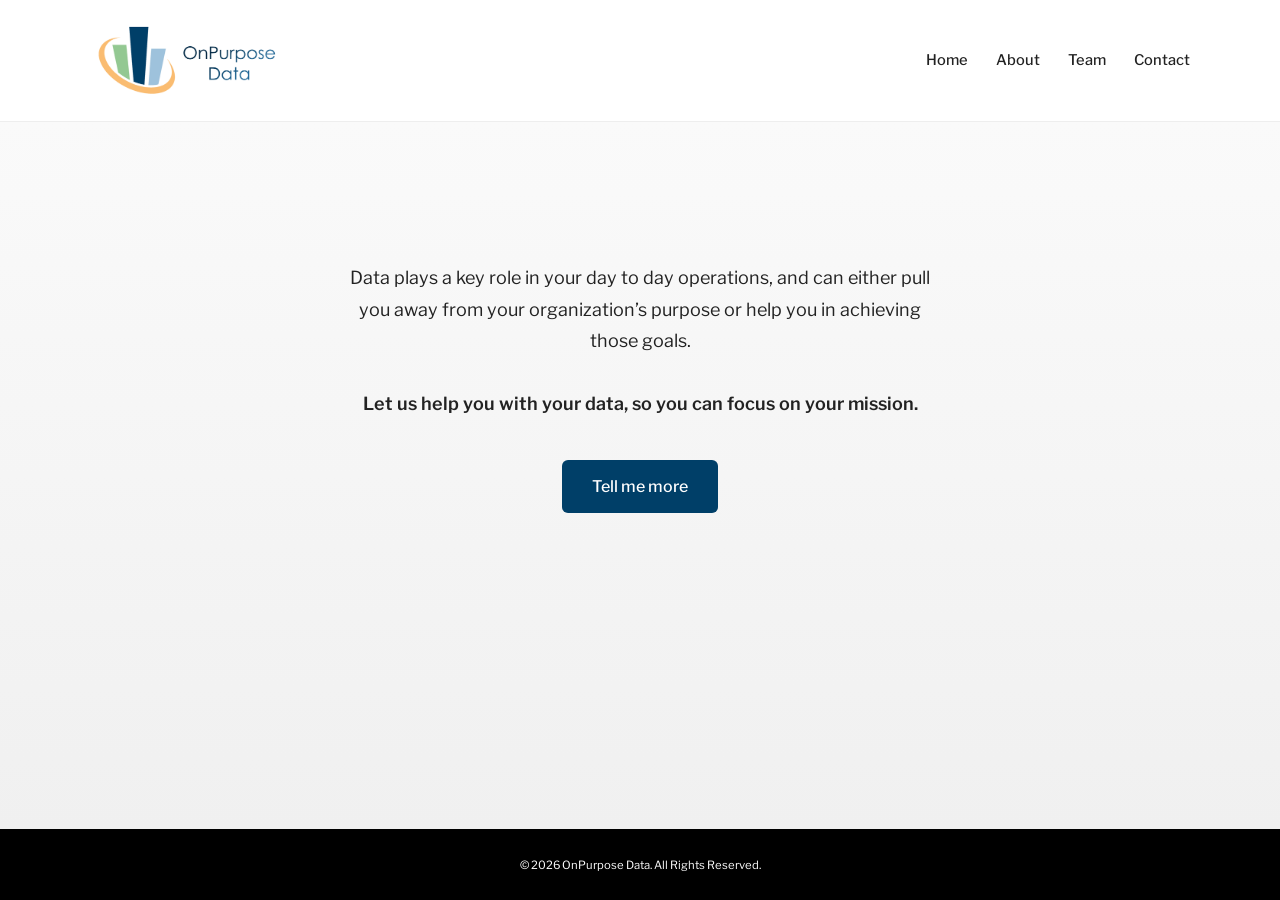
<file: index.html>
<!DOCTYPE html>
<html lang="en">
<head>
  <meta charset="UTF-8" />
  <meta name="viewport" content="width=device-width, initial-scale=1.0" />
  <meta name="site-version" content="2026-05-03 14:21:24 EDT">
  <title>OnPurpose Data</title>
  <link rel="apple-touch-icon" sizes="180x180" href="images/Favicons/apple-touch-icon.png">
  <link rel="icon" type="image/png" sizes="32x32" href="images/Favicons/favicon-32x32.png">
  <link rel="icon" type="image/png" sizes="16x16" href="images/Favicons/favicon-16x16.png">
  <link rel="shortcut icon" href="favicon.ico">
  <link rel="manifest" href="images/Favicons/site.webmanifest">

  <link rel="preconnect" href="https://fonts.googleapis.com">
  <link rel="preconnect" href="https://fonts.gstatic.com" crossorigin>

  <link href="https://fonts.googleapis.com/css2?family=Cardo:wght@400;700&family=Inter:wght@300;400;500;600&family=Libre+Franklin:wght@400;500;600;700&display=swap" rel="stylesheet">

  <link rel="stylesheet" href="styles.css">
</head>

<body>

  <header class="header">
    <div class="container nav">
      <a class="logo" href="index.html" aria-label="OnPurpose Data Home">
        <img src="images/logo.png" alt="OnPurpose Data Logo" />
      </a>

      <!-- Hamburger (shows on small screens) -->
      <button class="hamburger" type="button" aria-label="Open menu" aria-expanded="false">
        <span></span>
        <span></span>
        <span></span>
      </button>

      <!-- Menu -->
      <nav class="menu" aria-label="Primary">
        <a href="index.html">Home</a>
        <a href="about.html">About</a>
        <a href="team.html">Team</a>
        <a href="contact.html">Contact</a>
      </nav>
    </div>
  </header>

 <section class="hero">
  <div class="container hero-inner">

<p class="hero-text">
  Data plays a key role in your day to day operations, and can either pull you away from your organization’s purpose or help you in achieving those goals.
  <br><br>
  <strong>Let us help you with your data, so you can focus on your mission.</strong>
</p>

    <a class="btn hero-btn" href="about.html">Tell me more</a>

  </div>
</section>

  <footer class="footer">
    <div class="container">
      <p>© <span data-current-year>2026</span> OnPurpose Data. All Rights Reserved.</p>
    </div>
  </footer>

  <!-- JS must be loaded after the header/menu exists -->
  <script src="script.js"></script>
</body>
</html>
</file>
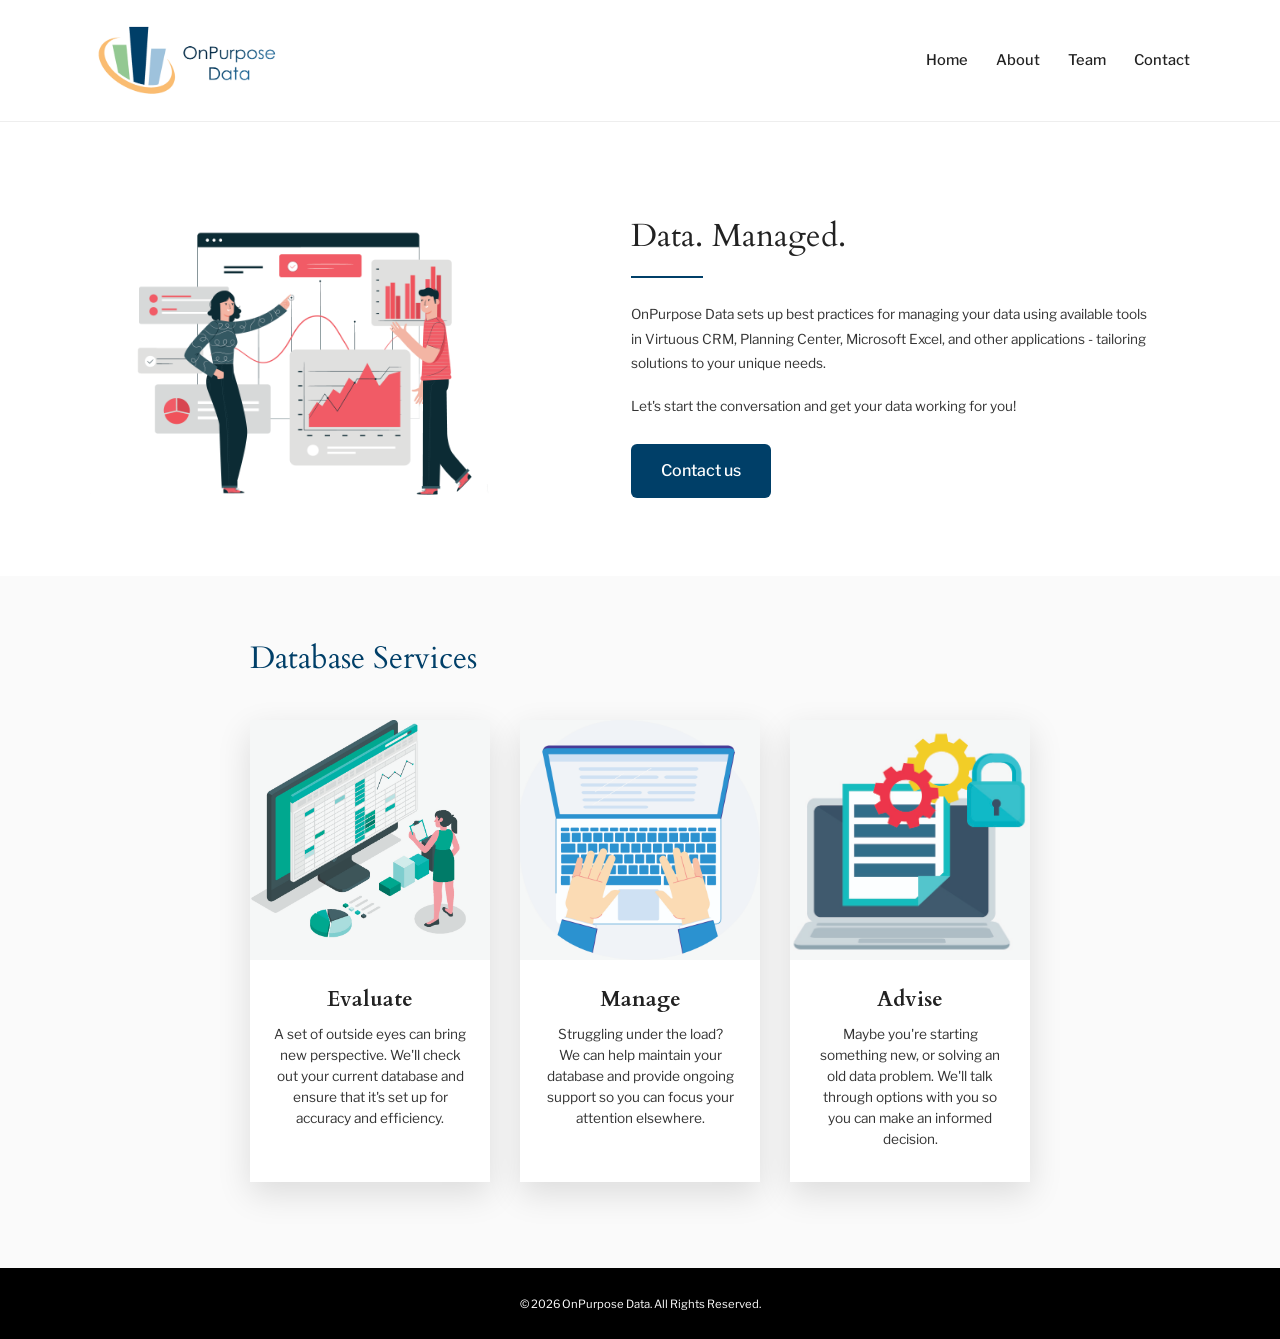
<file: about.html>
<!DOCTYPE html>
<html lang="en">
<head>
  <meta charset="UTF-8" />
  <meta name="viewport" content="width=device-width, initial-scale=1.0" />
  <meta name="site-version" content="2026-05-03 14:21:24 EDT">
  <title>About - OnPurpose Data</title>
  <link rel="apple-touch-icon" sizes="180x180" href="images/Favicons/apple-touch-icon.png">
  <link rel="icon" type="image/png" sizes="32x32" href="images/Favicons/favicon-32x32.png">
  <link rel="icon" type="image/png" sizes="16x16" href="images/Favicons/favicon-16x16.png">
  <link rel="shortcut icon" href="favicon.ico">
  <link rel="manifest" href="images/Favicons/site.webmanifest">

  <link rel="preconnect" href="https://fonts.googleapis.com">
  <link rel="preconnect" href="https://fonts.gstatic.com" crossorigin>

  <link href="https://fonts.googleapis.com/css2?family=Cardo:wght@400;700&family=Inter:wght@300;400;500;600&family=Libre+Franklin:wght@400;500;600;700&display=swap" rel="stylesheet">

  <link rel="stylesheet" href="styles.css">
</head>

<body>

  <header class="header">
    <div class="container nav">
      <a class="logo" href="index.html" aria-label="OnPurpose Data Home">
        <img src="images/logo.png" alt="OnPurpose Data Logo" />
      </a>

      <button class="hamburger" type="button" aria-label="Open menu" aria-expanded="false">
        <span></span>
        <span></span>
        <span></span>
      </button>

      <nav class="menu" aria-label="Primary">
        <a href="index.html">Home</a>
        <a href="about.html">About</a>
        <a href="team.html">Team</a>
        <a href="contact.html">Contact</a>
      </nav>
    </div>
  </header>

  <main>
    <section class="about-intro">
      <div class="container about-intro-inner">
        <div class="about-intro-media">
          <img src="images/Statistics.png" alt="Data statistics dashboard illustration" />
        </div>

        <div class="about-intro-copy">
          <h1 class="cstm-fnt">Data. Managed.</h1>
          <hr>
          <p class="cstm-fnt">
            OnPurpose Data sets up best practices for managing your data using available tools in Virtuous CRM, Planning Center, Microsoft Excel, and other applications - tailoring solutions to your unique needs.
          </p>
          <p class="cstm-fnt">
            Let's start the conversation and get your data working for you!
          </p>
          <a class="btn about-intro-btn" href="contact.html">Contact us</a>
        </div>
      </div>
    </section>

    <section class="database-services">
      <div class="container">
        <h2>Database Services</h2>

        <div class="service-card-grid">
          <article class="service-card">
            <img src="images/Spreadsheet.jpg" alt="Spreadsheet data review" />
            <div class="service-card-copy">
              <h3>Evaluate</h3>
              <p>A set of outside eyes can bring new perspective. We'll check out your current database and ensure that it's set up for accuracy and efficiency.</p>
            </div>
          </article>

          <article class="service-card">
            <img src="images/DataEntry.jpg" alt="Data entry workflow" />
            <div class="service-card-copy">
              <h3>Manage</h3>
              <p>Struggling under the load?<br>We can help maintain your database and provide ongoing support so you can focus your attention elsewhere.</p>
            </div>
          </article>

          <article class="service-card">
            <img src="images/DataFix.jpg" alt="Data cleanup and repair" />
            <div class="service-card-copy">
              <h3>Advise</h3>
              <p>Maybe you're starting something new, or solving an old data problem. We'll talk through options with you so you can make an informed decision.</p>
            </div>
          </article>
        </div>
      </div>
    </section>
  </main>

  <footer class="footer">
    <div class="container">
      <p>© <span data-current-year>2026</span> OnPurpose Data. All Rights Reserved.</p>
    </div>
  </footer>

  <script src="script.js"></script>
</body>
</html>
</file>
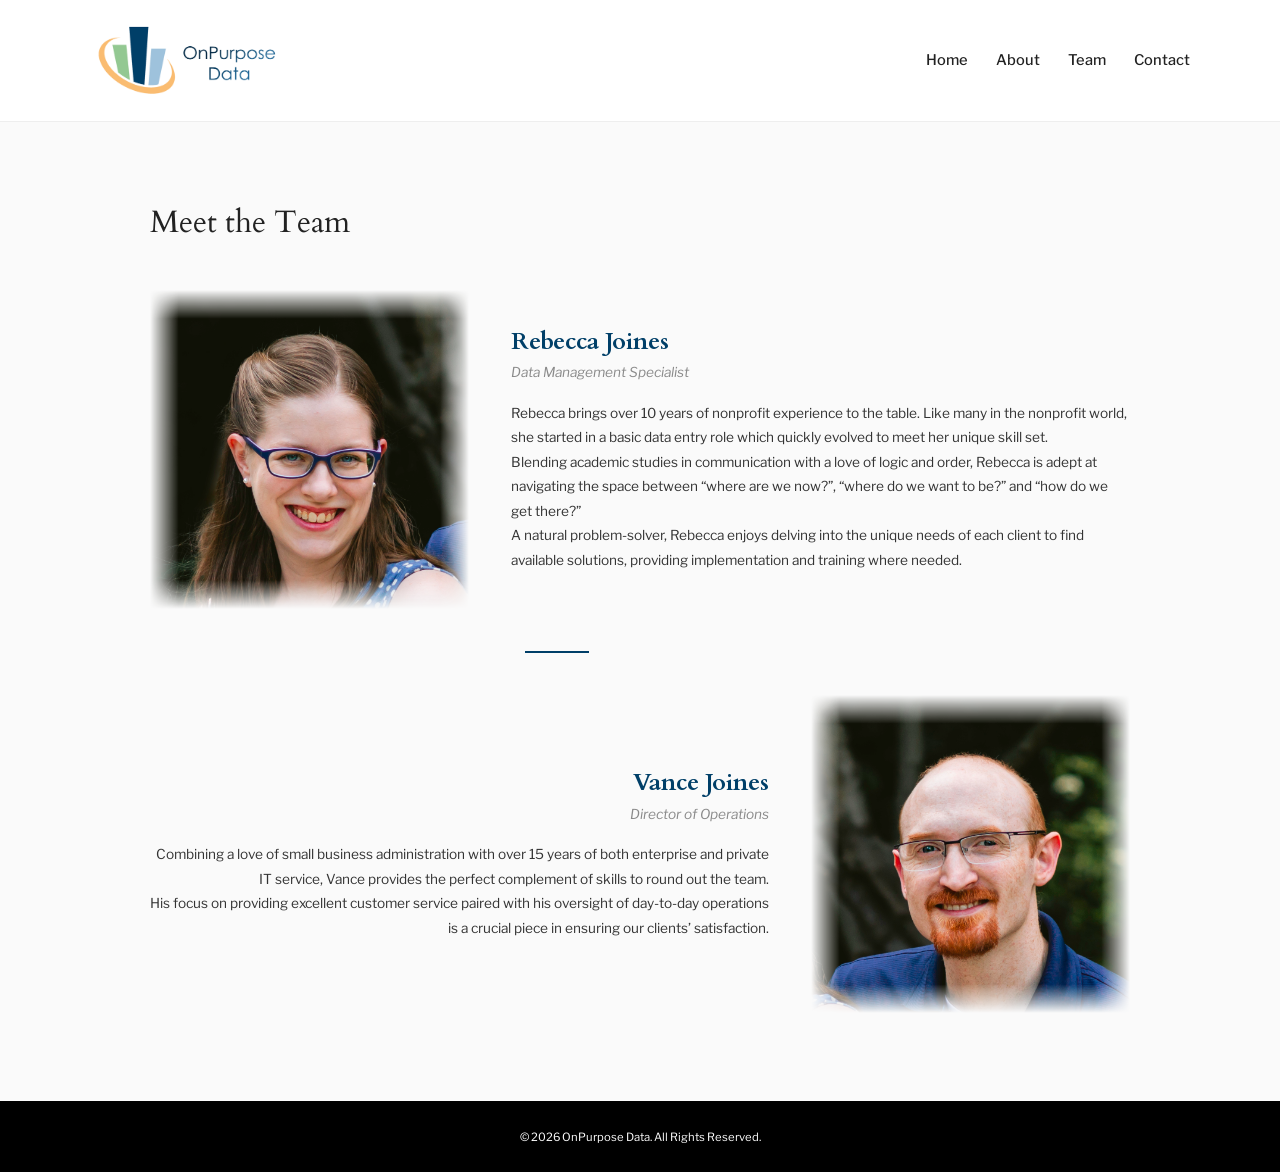
<file: team.html>
<!DOCTYPE html>
<html lang="en">
<head>
  <meta charset="UTF-8" />
  <meta name="viewport" content="width=device-width, initial-scale=1.0" />
  <meta name="site-version" content="2026-05-03 14:21:24 EDT">
  <title>Meet the Team - OnPurpose Data</title>
  <link rel="apple-touch-icon" sizes="180x180" href="images/Favicons/apple-touch-icon.png">
  <link rel="icon" type="image/png" sizes="32x32" href="images/Favicons/favicon-32x32.png">
  <link rel="icon" type="image/png" sizes="16x16" href="images/Favicons/favicon-16x16.png">
  <link rel="shortcut icon" href="favicon.ico">
  <link rel="manifest" href="images/Favicons/site.webmanifest">

  <link rel="preconnect" href="https://fonts.googleapis.com">
  <link rel="preconnect" href="https://fonts.gstatic.com" crossorigin>

  <link href="https://fonts.googleapis.com/css2?family=Cardo:wght@400;700&family=Inter:wght@300;400;500;600&family=Libre+Franklin:wght@400;500;600;700&display=swap" rel="stylesheet">

  <link rel="stylesheet" href="styles.css">
</head>

<body>

  <header class="header">
    <div class="container nav">
      <a class="logo" href="index.html" aria-label="OnPurpose Data Home">
        <img src="images/logo.png" alt="OnPurpose Data Logo" />
      </a>

      <button class="hamburger" type="button" aria-label="Open menu" aria-expanded="false">
        <span></span>
        <span></span>
        <span></span>
      </button>

      <nav class="menu" aria-label="Primary">
        <a href="index.html">Home</a>
        <a href="about.html">About</a>
        <a href="team.html">Team</a>
        <a href="contact.html">Contact</a>
      </nav>
    </div>
  </header>

  <main>
    <section class="team-section">
      <div class="container team-inner">
        <h1>Meet the Team</h1>

        <article class="team-member">
          <div class="team-photo-placeholder">
            <img src="images/Rebecca.jpg" alt="Rebecca Joines" />
          </div>

          <div class="team-copy">
            <h2>Rebecca Joines</h2>
            <p class="team-title">Data Management Specialist</p>
            <p>
              Rebecca brings over 10 years of nonprofit experience to the table. Like many in the nonprofit world, she started in a basic data entry role which quickly evolved to meet her unique skill set.
              <br>
              Blending academic studies in communication with a love of logic and order, Rebecca is adept at navigating the space between “where are we now?”, “where do we want to be?” and “how do we get there?”
              <br>
              A natural problem-solver, Rebecca enjoys delving into the unique needs of each client to find available solutions, providing implementation and training where needed.
            </p>
          </div>
        </article>

        <hr class="team-divider">

        <article class="team-member team-member-reverse">
          <div class="team-photo-placeholder">
            <img src="images/Vance.jpg" alt="Vance Joines" />
          </div>

          <div class="team-copy">
            <h2>Vance Joines</h2>
            <p class="team-title">Director of Operations</p>
            <p>
              Combining a love of small business administration with over 15 years of both enterprise and private IT service, Vance provides the perfect complement of skills to round out the team.
              <br>
              His focus on providing excellent customer service paired with his oversight of day-to-day operations is a crucial piece in ensuring our clients’ satisfaction.
            </p>
          </div>
        </article>
      </div>
    </section>
  </main>

  <footer class="footer">
    <div class="container">
      <p>© <span data-current-year>2026</span> OnPurpose Data. All Rights Reserved.</p>
    </div>
  </footer>

  <script src="script.js"></script>
</body>
</html>
</file>
<file: styles.css>
/* ----------------------- */
/* Base Styles */
/* ----------------------- */

:root{
  --brand-blue:#003f68;
  --brand-blue-dark:#002542;
  --brand-blue-light:#9ec2db;
}

*{
  box-sizing:border-box;
}

html{
  min-height:100%;
}

body{
  display:flex;
  flex-direction:column;
  min-height:100vh;
  background:#fafafa;
  font-family:"Libre Franklin", "Inter", system-ui, -apple-system, BlinkMacSystemFont, "Segoe UI", Roboto, Arial, sans-serif;
  margin:0;
  color:#222;
  line-height:1.6;
}

main{
  flex:1;
}

h1,
h2,
h3,
h4,
h5,
h6{
  font-family:"Cardo", Georgia, serif;
  font-weight:400;
}

.container{
  width:90%;
  max-width:1100px;
  margin:auto;
}

/* ----------------------- */
/* Header */
/* ----------------------- */

.header{
  background:#fff;
  padding:18px 0;
  border-bottom:1px solid #eee;

  position:sticky;
  top:0;
  z-index:1000;

  transition:
    padding .25s ease,
    box-shadow .25s ease;
  will-change:box-shadow;
}

.header.header-scrolled{
  box-shadow:0 6px 20px rgba(0,0,0,0.08);
  padding:10px 0;
}

.nav{
  display:flex;
  justify-content:space-between;
  align-items:center;
  gap:18px;
  position:relative;
  transform-origin:center top;
  transition:transform .25s ease;
  will-change:transform;
}

.header.header-scrolled .nav{
  transform:scale(0.88);
}

/* Logo */

.logo img{
  height:85px;
  width:auto;
  display:block;
}

/* Navigation */

.menu{
  display:flex;
  align-items:center;
  gap:28px;
}

.menu a{
  position:relative;
  color:#222;
  font-family:"Libre Franklin", "Inter", system-ui, sans-serif;
  text-decoration:none;
  font-weight:500;
  font-size:14.66px;
  padding:6px 0;
}

/* Hover underline animation */

.menu a::after{
  content:"";
  position:absolute;
  left:0;
  bottom:-4px;

  width:0%;
  height:2px;
  background:var(--brand-blue-light);

  transition:width .25s ease;
}

.menu a:hover::after{
  width:100%;
}

.menu a:hover{
  color:var(--brand-blue-light);
}

/* ----------------------- */
/* Hero Section */
/* ----------------------- */

.hero{
  flex:1;
  background:linear-gradient(180deg,#fafafa,#f0f0f0);
  padding:140px 20px;
  text-align:center;
}

.hero-inner{
  max-width:900px;
  margin:auto;
}

.hero-text{
  font-size:18px;
  line-height:1.75;
  max-width:38rem;
  margin:0 auto 40px auto;

  opacity:0;
  animation:heroFade 1s ease forwards;
}

.hero-text strong{
  font-weight:600;
}

.hero-btn{
  animation:heroFade 1.2s ease forwards;
}

.btn{
  display:inline-block;
  background:var(--brand-blue);
  color:white;
  padding:14px 30px;
  border-radius:6px;
  text-decoration:none;
  font-weight:500;
  transition:background .2s ease;
}

.btn:hover{
  background:var(--brand-blue-dark);
}

/* ----------------------- */
/* About Page */
/* ----------------------- */

.about-intro{
  background:#fff;
  padding:96px 0 78px;
}

.about-intro-inner{
  display:grid;
  grid-template-columns:minmax(260px, 0.92fr) minmax(300px, 1.08fr);
  align-items:center;
  gap:64px;
}

.about-intro-media img{
  display:block;
  width:100%;
  max-width:440px;
  height:auto;
}

.about-intro-copy{
  max-width:520px;
}

.cstm-fnt{
  line-height:normal;
}

.about-intro-copy h1{
  margin:0;
  color:#222;
  font-size:32px;
  line-height:36px;
}

.about-intro-copy hr{
  width:72px;
  height:2px;
  margin:22px 0 24px;
  border:0;
  background:var(--brand-blue);
}

.about-intro-copy p{
  margin:0 0 18px;
  color:#333;
  font-size:13.66px;
  line-height:1.8;
}

.about-intro-btn{
  margin-top:8px;
}

.database-services{
  background:#fafafa;
  padding:64px 0 86px;
}

.database-services h2{
  width:min(100%, 780px);
  margin:0 auto;
  color:var(--brand-blue);
  font-size:31.33px;
  line-height:1.2;
  text-align:left;
}

.service-card-grid{
  display:grid;
  grid-template-columns:repeat(3, minmax(0, 1fr));
  gap:30px;
  width:min(100%, 780px);
  margin:42px auto 0;
}

.service-card{
  overflow:hidden;
  background:#fff;
  box-shadow:0 12px 32px rgba(0,0,0,0.12);
  transition:
    transform .2s ease,
    box-shadow .2s ease;
}

.service-card:hover{
  transform:translateY(-4px);
  box-shadow:0 18px 42px rgba(0,0,0,0.16);
}

.service-card img{
  display:block;
  width:100%;
  aspect-ratio:1 / 1;
  object-fit:cover;
}

.service-card-copy{
  padding:28px 24px 32px;
  text-align:center;
}

.service-card-copy h3{
  margin:0;
  color:#222;
  font-weight:700;
  font-size:21px;
  line-height:24px;
}

.service-card-copy p{
  margin:12px 0 0;
  color:#333;
  font-size:13.66px;
  line-height:1.55;
}

/* ----------------------- */
/* Team Page */
/* ----------------------- */

.team-section{
  background:#fafafa;
  padding:82px 0 88px;
}

.team-inner{
  max-width:980px;
}

.team-inner h1{
  margin:0 0 48px;
  color:#222;
  font-size:31.33px;
  line-height:1.2;
}

.team-member{
  display:grid;
  grid-template-columns:minmax(190px, 0.34fr) minmax(0, 0.66fr);
  align-items:center;
  gap:42px;
}

.team-member-reverse{
  grid-template-columns:minmax(0, 0.66fr) minmax(190px, 0.34fr);
  text-align:right;
}

.team-member-reverse .team-photo-placeholder{
  order:2;
}

.team-member-reverse .team-copy{
  order:1;
}

.team-photo-placeholder{
  width:100%;
  aspect-ratio:1 / 1;
  background:#fafafa;
  overflow:hidden;
}

.team-photo-placeholder img{
  display:block;
  width:100%;
  height:100%;
  object-fit:cover;
  -webkit-mask-image:
    linear-gradient(90deg, transparent 0, #000 9%, #000 91%, transparent 100%),
    linear-gradient(180deg, transparent 0, #000 9%, #000 91%, transparent 100%);
  -webkit-mask-composite:source-in;
  mask-image:
    linear-gradient(90deg, transparent 0, #000 9%, #000 91%, transparent 100%),
    linear-gradient(180deg, transparent 0, #000 9%, #000 91%, transparent 100%);
  mask-composite:intersect;
}

.team-copy h2{
  margin:0 0 6px;
  color:var(--brand-blue);
  font-weight:700;
  font-size:24px;
  line-height:1.3;
}

.team-copy .team-title{
  margin:0 0 18px;
  color:#8a8a8a;
  font-style:italic;
  font-size:13.66px;
  line-height:1.45;
}

.team-copy p{
  margin:0 0 16px;
  color:#333;
  font-size:13.66px;
  line-height:1.8;
}

.team-copy p:last-child{
  margin-bottom:0;
}

.team-divider{
  width:64px;
  height:2px;
  margin:42px 0 42px calc(34% + 42px);
  border:0;
  background:var(--brand-blue);
}

/* ----------------------- */
/* Contact Page */
/* ----------------------- */

.contact-section{
  background:#fafafa;
  padding:82px 0 88px;
}

.contact-inner{
  display:grid;
  grid-template-columns:minmax(240px, 0.42fr) minmax(300px, 0.58fr);
  align-items:start;
  gap:58px;
  max-width:980px;
}

.contact-copy h1{
  margin:0;
  color:#222;
  font-size:31.33px;
  line-height:1.2;
}

.contact-copy hr{
  width:72px;
  height:2px;
  margin:22px 0 24px;
  border:0;
  background:var(--brand-blue);
}

.contact-copy p{
  margin:0;
  color:#333;
  font-size:13.66px;
  line-height:1.8;
}

.contact-form{
  display:grid;
  gap:18px;
  width:100%;
}

.contact-form-area{
  width:100%;
}

.contact-form[hidden],
.contact-thank-you[hidden]{
  display:none;
}

.form-field{
  display:grid;
  gap:7px;
}

.form-field label{
  color:#222;
  font-size:13px;
  font-weight:600;
}

.form-field input,
.form-field textarea{
  width:100%;
  border:1px solid #d8d8d8;
  border-radius:6px;
  background:#fff;
  color:#222;
  font:inherit;
  font-size:14px;
  padding:12px 14px;
  transition:border-color .18s ease, box-shadow .18s ease;
}

.form-field textarea{
  resize:vertical;
  min-height:160px;
}

.form-field input:focus,
.form-field textarea:focus{
  outline:0;
  border-color:var(--brand-blue);
  box-shadow:0 0 0 3px rgba(0,63,104,0.12);
}

.contact-submit{
  justify-self:start;
  border:0;
  cursor:pointer;
  font:inherit;
}

.contact-form.is-sending .contact-submit{
  opacity:.72;
  pointer-events:none;
}

.form-status{
  min-height:22px;
  margin:0;
  color:var(--brand-blue);
  font-size:13.66px;
  font-weight:500;
}

.contact-thank-you{
  display:grid;
  gap:18px;
  justify-items:start;
  width:100%;
}

.contact-thank-you h2{
  margin:0;
  color:#222;
  font-size:31.33px;
  line-height:1.2;
}

.contact-thank-you p{
  max-width:34rem;
  margin:0 0 8px;
  color:#333;
  font-size:13.66px;
  line-height:1.8;
}

/* Hero animation */

@keyframes heroFade{
  from{
    opacity:0;
    transform:translateY(12px);
  }
  to{
    opacity:1;
    transform:translateY(0);
  }
}

/* ----------------------- */
/* Services */
/* ----------------------- */

.services{
  padding:90px 0;
}

.grid{
  display:grid;
  grid-template-columns:repeat(auto-fit,minmax(250px,1fr));
  gap:30px;
}

.card{
  padding:30px;
  border:1px solid #eee;
  border-radius:10px;
  background:#fff;

  transition:transform .15s ease, box-shadow .15s ease;
}

.card:hover{
  transform:translateY(-3px);
  box-shadow:0 10px 25px rgba(0,0,0,0.06);
}

/* ----------------------- */
/* CTA Section */
/* ----------------------- */

.cta-section{
  background:#111;
  color:white;
  text-align:center;
  padding:90px 20px;
}

/* ----------------------- */
/* Footer */
/* ----------------------- */

.footer{
  margin-top:auto;
  background:#000;
  color:white;
  text-align:center;
  padding:15px 30px;
  font-size:11.33px;
}

/* ----------------------- */
/* Hamburger */
/* ----------------------- */

.hamburger{
  display:none;
  background:transparent;
  border:0;
  padding:10px;
  cursor:pointer;
  border-radius:10px;
}

.hamburger span{
  display:block;
  width:26px;
  height:2px;
  background:#222;
  margin:6px 0;
  border-radius:2px;

  transition:transform 180ms ease, opacity 180ms ease;
  transform-origin:center;
}

.hamburger.is-active span:nth-child(1){
  transform:translateY(8px) rotate(45deg);
}

.hamburger.is-active span:nth-child(2){
  opacity:0;
}

.hamburger.is-active span:nth-child(3){
  transform:translateY(-8px) rotate(-45deg);
}

/* ----------------------- */
/* Mobile Styles */
/* ----------------------- */

@media (max-width:760px){

  .hamburger{
    display:inline-block;
  }

  .menu{
    display:flex;

    position:absolute;
    left:0;
    right:0;
    top:calc(100% + 12px);

    flex-direction:column;
    align-items:flex-start;
    gap:10px;

    background:#fff;
    border:1px solid #eee;
    border-radius:10px;
    padding:12px;

    box-shadow:0 10px 30px rgba(0,0,0,0.08);

    opacity:0;
    transform:translateY(-8px);
    visibility:hidden;
    pointer-events:none;

    transition:
      opacity 180ms ease,
      transform 180ms ease,
      visibility 0s linear 180ms;

    z-index:50;
  }

  .menu.is-open{
    opacity:1;
    transform:translateY(0);
    visibility:visible;
    pointer-events:auto;

    transition:
      opacity 180ms ease,
      transform 180ms ease,
      visibility 0s;
  }

  .menu a{
    width:100%;
    padding:10px;
    border-radius:8px;
  }

  .menu a:hover{
    background:transparent;
  }

  .logo img{
    height:65px;
  }

  .header.header-scrolled .nav{
    transform:none;
  }

  .hero{
    padding:110px 20px;
  }

  .hero-text{
    font-size:17.33px;
  }

  .about-intro{
    padding:64px 0 58px;
  }

  .about-intro-inner{
    grid-template-columns:1fr;
    gap:34px;
  }

  .about-intro-media img{
    max-width:360px;
    margin:0 auto;
  }

  .about-intro-copy{
    max-width:none;
  }

  .about-intro-copy h1{
    font-size:24px;
    line-height:28px;
  }

  .database-services{
    padding:52px 0 68px;
  }

  .database-services h2{
    font-size:27.33px;
  }

  .service-card-grid{
    grid-template-columns:1fr;
    gap:24px;
    margin-top:34px;
  }

  .service-card-copy h3{
    font-size:19px;
    line-height:24px;
  }

  .team-section{
    padding:58px 0 68px;
  }

  .team-inner h1{
    margin-bottom:34px;
    font-size:27.33px;
  }

  .team-member,
  .team-member-reverse{
    grid-template-columns:1fr;
    gap:24px;
    text-align:left;
  }

  .team-member-reverse .team-photo-placeholder,
  .team-member-reverse .team-copy{
    order:initial;
  }

  .team-photo-placeholder{
    max-width:320px;
  }

  .team-copy h2{
    font-size:22px;
  }

  .team-divider{
    margin:34px 0;
  }

  .contact-section{
    padding:58px 0 68px;
  }

  .contact-inner{
    grid-template-columns:1fr;
    gap:32px;
  }

  .contact-copy h1{
    font-size:27.33px;
  }

}
</file>
